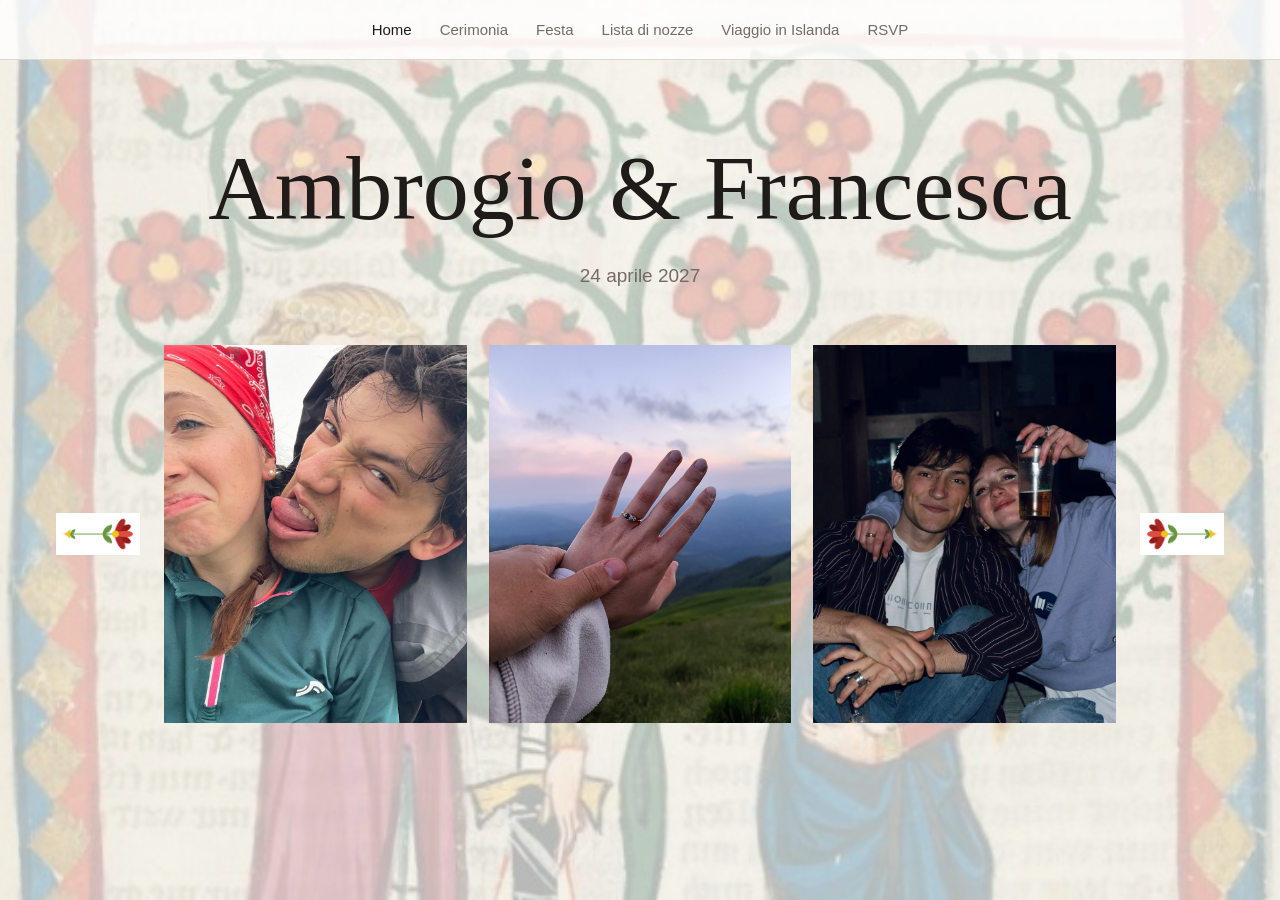
<file: index.html>
<!doctype html>
<html lang="it">
  <head>
    <meta charset="utf-8">
    <meta name="viewport" content="width=device-width, initial-scale=1">
    <title>Ambrogio & Francesca</title>
    <link rel="stylesheet" href="styles.css?v=20260922">
  </head>
  <body class="home-body">
    <header class="site-header">
      <nav class="main-nav" aria-label="Pagine principali">
        <a class="nav-link is-active" href="index.html" aria-current="page">Home</a>
        <a class="nav-link" href="cerimonia.html">Cerimonia</a>
        <a class="nav-link" href="festa.html">Festa</a>
        <a class="nav-link" href="lista-nozze.html">Lista di nozze</a>
        <a class="nav-link" href="viaggio-islanda.html">Viaggio in Islanda</a>
        <a class="nav-link" href="rsvp.html">RSVP</a>
      </nav>
    </header>

    <main class="home-page">
      <h1>Ambrogio & Francesca</h1>

      <p class="wedding-date">
        24 aprile 2027
      </p>

      <section class="photo-carousel" aria-label="Foto di Ambrogio e Francesca">
        <button class="carousel-button carousel-button-left" type="button" aria-label="Mostra foto precedenti">
          <img class="carousel-arrow-image carousel-arrow-image-left" src="assets/carousel-arrow.jpg" alt="" aria-hidden="true">
        </button>

        <div class="carousel-viewport">
          <div class="carousel-track"></div>
        </div>

        <button class="carousel-button carousel-button-right" type="button" aria-label="Mostra foto successive">
          <img class="carousel-arrow-image" src="assets/carousel-arrow.jpg" alt="" aria-hidden="true">
        </button>
      </section>
    </main>

    <script src="script.js"></script>
  </body>
</html>
</file>
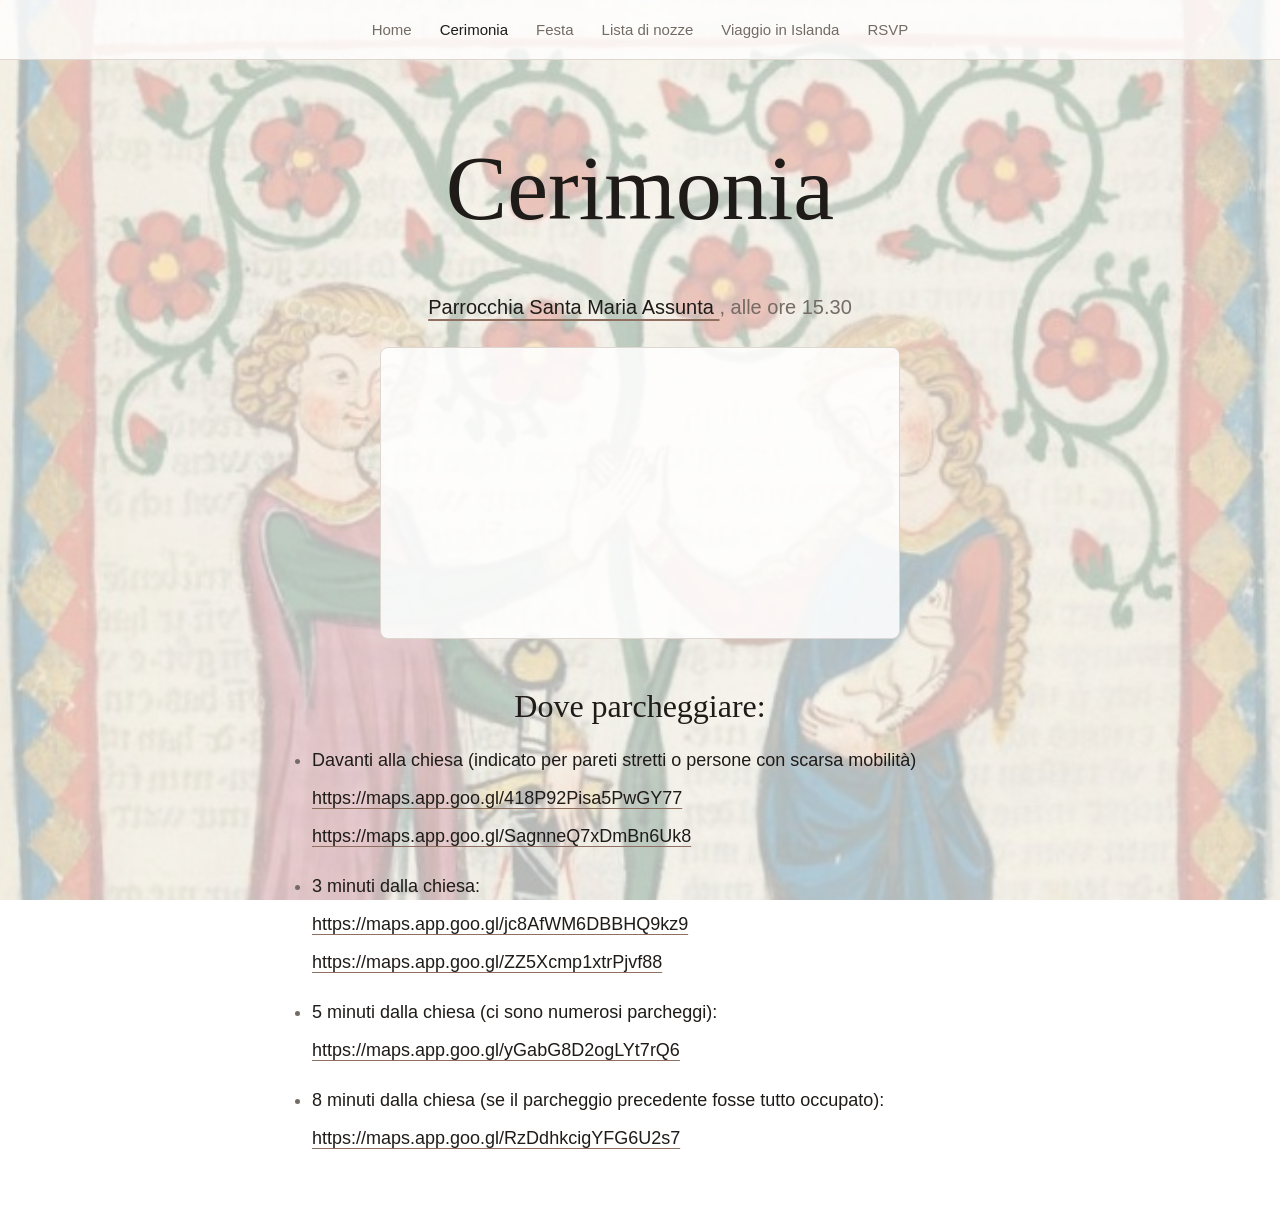
<file: cerimonia.html>
<!doctype html>
<html lang="it">
  <head>
    <meta charset="utf-8">
    <meta name="viewport" content="width=device-width, initial-scale=1">
    <title>Cerimonia - Ambrogio & Francesca</title>
    <link rel="stylesheet" href="styles.css?v=20260922">
  </head>
  <body>
    <header class="site-header">
      <nav class="main-nav" aria-label="Pagine principali">
        <a class="nav-link" href="index.html">Home</a>
        <a class="nav-link is-active" href="cerimonia.html" aria-current="page">Cerimonia</a>
        <a class="nav-link" href="festa.html">Festa</a>
        <a class="nav-link" href="lista-nozze.html">Lista di nozze</a>
        <a class="nav-link" href="viaggio-islanda.html">Viaggio in Islanda</a>
        <a class="nav-link" href="rsvp.html">RSVP</a>
      </nav>
    </header>

    <main class="simple-page ceremony-page">
      <h1>Cerimonia</h1>

      <p class="ceremony-text">
        <a href="https://maps.app.goo.gl/iym8KTLLwyyFUMgJA" target="_blank" rel="noopener">
          Parrocchia Santa Maria Assunta
        </a>
        , alle ore 15.30
      </p>

      <div class="ceremony-map">
        <iframe
          title="Mappa della chiesa"
          src="https://maps.google.com/maps?q=45.6189251,9.797953&z=17&output=embed"
          loading="lazy"
          referrerpolicy="no-referrer-when-downgrade"
        ></iframe>
        <a class="ceremony-map-link" href="https://maps.app.goo.gl/iym8KTLLwyyFUMgJA" target="_blank" rel="noopener" aria-label="Apri la posizione della chiesa su Google Maps"></a>
      </div>

      <section class="parking-section" aria-labelledby="parking-title">
        <h2 id="parking-title">Dove parcheggiare:</h2>

        <ul class="parking-list">
          <li>
            <span>Davanti alla chiesa (indicato per pareti stretti o persone con scarsa mobilit&agrave;)</span>
            <a href="https://maps.app.goo.gl/418P92Pisa5PwGY77" target="_blank" rel="noopener">https://maps.app.goo.gl/418P92Pisa5PwGY77</a>
            <a href="https://maps.app.goo.gl/SagnneQ7xDmBn6Uk8" target="_blank" rel="noopener">https://maps.app.goo.gl/SagnneQ7xDmBn6Uk8</a>
          </li>
          <li>
            <span>3 minuti dalla chiesa:</span>
            <a href="https://maps.app.goo.gl/jc8AfWM6DBBHQ9kz9" target="_blank" rel="noopener">https://maps.app.goo.gl/jc8AfWM6DBBHQ9kz9</a>
            <a href="https://maps.app.goo.gl/ZZ5Xcmp1xtrPjvf88" target="_blank" rel="noopener">https://maps.app.goo.gl/ZZ5Xcmp1xtrPjvf88</a>
          </li>
          <li>
            <span>5 minuti dalla chiesa (ci sono numerosi parcheggi):</span>
            <a href="https://maps.app.goo.gl/yGabG8D2ogLYt7rQ6" target="_blank" rel="noopener">https://maps.app.goo.gl/yGabG8D2ogLYt7rQ6</a>
          </li>
          <li>
            <span>8 minuti dalla chiesa (se il parcheggio precedente fosse tutto occupato):</span>
            <a href="https://maps.app.goo.gl/RzDdhkcigYFG6U2s7" target="_blank" rel="noopener">https://maps.app.goo.gl/RzDdhkcigYFG6U2s7</a>
          </li>
        </ul>
      </section>
    </main>
  </body>
</html>
</file>
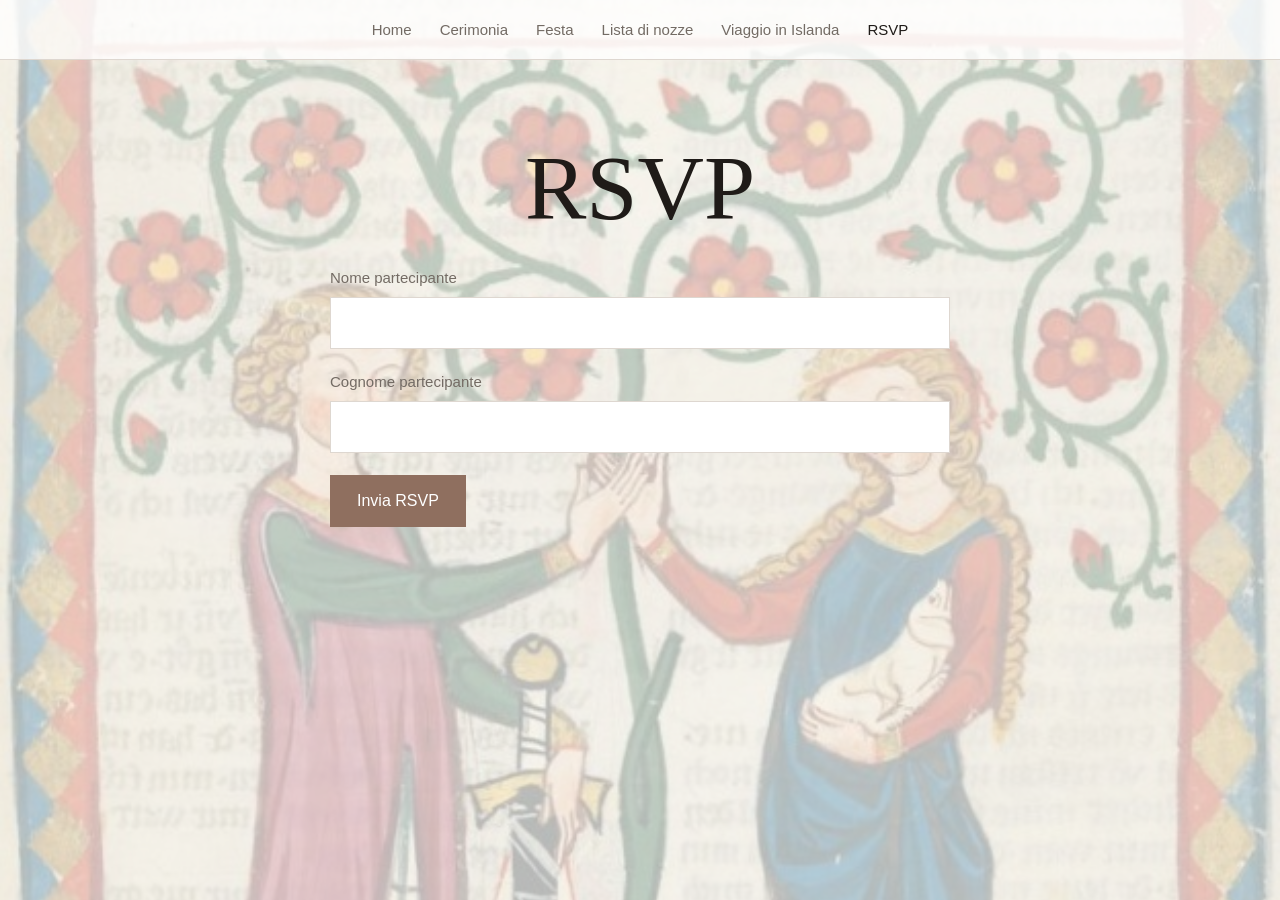
<file: rsvp.html>
<!doctype html>
<html lang="it">
  <head>
    <meta charset="utf-8">
    <meta name="viewport" content="width=device-width, initial-scale=1">
    <title>RSVP - Ambrogio & Francesca</title>
    <link rel="stylesheet" href="styles.css?v=20260922">
  </head>
  <body>
    <header class="site-header">
      <nav class="main-nav" aria-label="Pagine principali">
        <a class="nav-link" href="index.html">Home</a>
        <a class="nav-link" href="cerimonia.html">Cerimonia</a>
        <a class="nav-link" href="festa.html">Festa</a>
        <a class="nav-link" href="lista-nozze.html">Lista di nozze</a>
        <a class="nav-link" href="viaggio-islanda.html">Viaggio in Islanda</a>
        <a class="nav-link is-active" href="rsvp.html" aria-current="page">RSVP</a>
      </nav>
    </header>

    <main class="simple-page">
      <h1>RSVP</h1>

      <form class="rsvp-form" id="rsvp-form">
        <input class="form-honeypot" name="website" type="text" tabindex="-1" autocomplete="off">

        <div class="form-field">
          <label for="participant-name">Nome partecipante</label>
          <input id="participant-name" name="participantName" type="text" autocomplete="given-name" required>
        </div>

        <div class="form-field">
          <label for="participant-surname">Cognome partecipante</label>
          <input id="participant-surname" name="participantSurname" type="text" autocomplete="family-name" required>
        </div>

        <button class="form-submit" type="submit">Invia RSVP</button>

        <p class="form-message" id="rsvp-message" aria-live="polite"></p>
      </form>
    </main>

    <script src="script.js"></script>
  </body>
</html>
</file>
<file: styles.css>
:root {
  --color-page: #ffffff;
  --color-text: #1f1b18;
  --color-muted: #736b64;
  --color-line: #ded7d0;
  --color-accent: #8f6f5f;
  --font-title: Georgia, "Times New Roman", serif;
  --font-body: Arial, Helvetica, sans-serif;
}

* {
  box-sizing: border-box;
}

body {
  margin: 0;
  min-height: 100vh;
  position: relative;
  isolation: isolate;
  color: var(--color-text);
  background: var(--color-page);
  font-family: var(--font-body);
}

body::before {
  content: "";
  position: fixed;
  inset: 0;
  z-index: -1;
  background: url("site-background.jpeg") center / cover no-repeat;
  opacity: 0.32;
  pointer-events: none;
}

.site-header {
  width: 100%;
  border-bottom: 1px solid var(--color-line);
  background: rgba(255, 255, 255, 0.78);
}

.main-nav {
  display: flex;
  align-items: center;
  justify-content: center;
  gap: 28px;
  flex-wrap: wrap;
  max-width: 1180px;
  margin: 0 auto;
  padding: 22px 28px;
}

.nav-link {
  color: var(--color-muted);
  font-size: 15px;
  line-height: 1;
  text-decoration: none;
}

.nav-link:hover,
.nav-link:focus-visible,
.nav-link.is-active {
  color: var(--color-text);
}

.nav-link:focus-visible {
  outline: 2px solid var(--color-accent);
  outline-offset: 5px;
}

.home-page {
  width: min(1180px, calc(100% - 48px));
  margin: 0 auto;
  padding: 80px 0;
}

h1 {
  margin: 0 0 54px;
  font-family: var(--font-title);
  font-size: 5.75rem;
  font-weight: 400;
  line-height: 1.05;
  text-align: center;
}

.wedding-date {
  margin: -30px 0 54px;
  color: var(--color-muted);
  font-size: 19px;
  line-height: 1.6;
  text-align: center;
}

.wedding-date a {
  color: var(--color-text);
  text-decoration-color: var(--color-accent);
  text-underline-offset: 4px;
}

.photo-carousel {
  position: relative;
  display: grid;
  grid-template-columns: 96px minmax(0, 1fr) 96px;
  align-items: center;
  gap: 18px;
}

.carousel-viewport {
  overflow: hidden;
}

.carousel-track {
  display: grid;
  grid-template-columns: repeat(3, minmax(0, 1fr));
  gap: 22px;
}

.photo-card {
  aspect-ratio: 4 / 5;
  margin: 0;
  overflow: hidden;
  background: #f3f0ec;
}

.photo-card img {
  display: block;
  width: 100%;
  height: 100%;
  object-fit: cover;
}

.carousel-button {
  display: inline-flex;
  align-items: center;
  justify-content: center;
  width: 96px;
  height: 48px;
  border: 0;
  color: var(--color-text);
  background: transparent;
  cursor: pointer;
}

.carousel-arrow-image {
  display: block;
  width: 92px;
  height: 42px;
  object-fit: contain;
}

.carousel-arrow-image-left {
  transform: scaleX(-1);
}

.carousel-button:hover,
.carousel-button:focus-visible {
  transform: translateY(-1px);
}

.carousel-button:focus-visible {
  outline: 2px solid var(--color-accent);
  outline-offset: 4px;
}

.simple-page {
  width: min(980px, calc(100% - 48px));
  margin: 0 auto;
  padding: 80px 0;
}

.ceremony-page {
  text-align: center;
}

.ceremony-text {
  margin: 0 0 24px;
  color: var(--color-muted);
  font-size: 20px;
  line-height: 1.6;
}

.ceremony-text a {
  color: var(--color-text);
  text-decoration-color: var(--color-accent);
  text-underline-offset: 5px;
}

.ceremony-text a:hover,
.ceremony-text a:focus-visible {
  color: var(--color-accent);
}

.ceremony-map {
  position: relative;
  width: min(520px, 100%);
  aspect-ratio: 16 / 9;
  margin: 0 auto;
  overflow: hidden;
  border: 1px solid var(--color-line);
  border-radius: 8px;
  background: rgba(255, 255, 255, 0.86);
}

.ceremony-map iframe {
  display: block;
  width: 100%;
  height: 100%;
  border: 0;
  pointer-events: none;
}

.ceremony-map-link {
  position: absolute;
  inset: 0;
  display: block;
}

.ceremony-map:hover,
.ceremony-map:focus-within {
  border-color: var(--color-accent);
}

.ceremony-map-link:focus-visible {
  outline: 2px solid var(--color-accent);
  outline-offset: -6px;
}

.parking-section {
  width: min(700px, 100%);
  margin: 48px auto 0;
  text-align: left;
}

.parking-section h2 {
  margin: 0 0 22px;
  font-family: var(--font-title);
  font-size: 2rem;
  font-weight: 400;
  line-height: 1.2;
  text-align: center;
}

.parking-list {
  display: grid;
  gap: 22px;
  margin: 0;
  padding-left: 22px;
  color: var(--color-muted);
  font-size: 18px;
  line-height: 1.55;
}

.parking-list li span {
  display: block;
  color: var(--color-text);
}

.parking-list a {
  display: inline-flex;
  margin: 10px 10px 0 0;
  color: var(--color-text);
  text-decoration-color: var(--color-accent);
  text-underline-offset: 4px;
}

.parking-list a:hover,
.parking-list a:focus-visible {
  color: var(--color-accent);
}

.parking-list a:focus-visible {
  outline: 2px solid var(--color-accent);
  outline-offset: 4px;
}

.iban-text {
  max-width: 620px;
  margin: -28px auto 46px;
  color: var(--color-muted);
  font-size: 20px;
  line-height: 1.7;
  text-align: center;
}

.iban-text strong {
  display: block;
  margin-top: 10px;
  color: var(--color-text);
  font-family: "Courier New", Courier, monospace;
  font-size: 22px;
  font-weight: 600;
  word-break: break-word;
}

.iban-text span {
  display: block;
  margin-top: 10px;
}

.iceland-photos {
  display: grid;
  grid-template-columns: repeat(2, minmax(0, 1fr));
  gap: 22px;
}

.iceland-photos img {
  display: block;
  width: 100%;
  aspect-ratio: 4 / 3;
  object-fit: cover;
}

.rsvp-form {
  width: min(620px, 100%);
  margin: -24px auto 0;
}

.form-honeypot {
  position: absolute;
  left: -9999px;
  width: 1px;
  height: 1px;
  opacity: 0;
}

.form-field {
  margin-bottom: 22px;
}

.form-field label {
  display: block;
  margin-bottom: 9px;
  color: var(--color-muted);
  font-size: 15px;
  line-height: 1.4;
}

.form-field input {
  display: block;
  width: 100%;
  min-height: 52px;
  border: 1px solid var(--color-line);
  padding: 0 16px;
  color: var(--color-text);
  background: #ffffff;
  font: inherit;
}

.form-field input:focus {
  border-color: var(--color-accent);
  outline: 2px solid rgba(143, 111, 95, 0.24);
  outline-offset: 2px;
}

.form-submit {
  display: inline-flex;
  align-items: center;
  justify-content: center;
  min-height: 52px;
  padding: 0 26px;
  border: 1px solid var(--color-accent);
  color: #ffffff;
  background: var(--color-accent);
  font: inherit;
  cursor: pointer;
}

.form-submit:hover,
.form-submit:focus-visible {
  background: var(--color-text);
  border-color: var(--color-text);
}

.form-submit:disabled {
  opacity: 0.62;
  cursor: wait;
}

.form-submit:focus-visible {
  outline: 2px solid var(--color-accent);
  outline-offset: 4px;
}

.form-message {
  min-height: 28px;
  margin: 18px 0 0;
  color: var(--color-muted);
  font-size: 16px;
  line-height: 1.6;
}

@media (max-width: 860px) {
  .main-nav {
    gap: 18px;
    padding: 18px 18px;
  }

  .home-page {
    width: min(100% - 32px, 720px);
    padding: 56px 0;
  }

  h1 {
    font-size: 4rem;
    margin-bottom: 38px;
  }

  .wedding-date,
  .iban-text {
    margin-top: -18px;
  }

  .simple-page {
    width: min(100% - 32px, 720px);
    padding: 56px 0;
  }

  .photo-carousel {
    grid-template-columns: 76px minmax(0, 1fr) 76px;
    gap: 12px;
  }

  .carousel-track {
    gap: 12px;
  }

  .carousel-button {
    width: 76px;
    height: 40px;
  }

  .carousel-arrow-image {
    width: 74px;
    height: 34px;
  }
}

@media (max-width: 520px) {
  .home-page {
    width: min(100% - 24px, 420px);
    padding-top: 44px;
  }

  .simple-page {
    width: min(100% - 24px, 420px);
  }

  .main-nav {
    gap: 14px;
    padding: 16px 12px;
  }

  .nav-link {
    font-size: 14px;
  }

  h1 {
    font-size: 2.85rem;
  }

  .wedding-date {
    font-size: 17px;
  }

  .iceland-photos {
    grid-template-columns: 1fr;
    gap: 16px;
  }

  .photo-carousel {
    grid-template-columns: 1fr 1fr;
  }

  .carousel-viewport {
    grid-column: 1 / -1;
    grid-row: 1;
  }

  .carousel-track {
    gap: 10px;
  }

  .carousel-button-left {
    grid-column: 1;
    grid-row: 2;
    justify-self: end;
  }

  .carousel-button-right {
    grid-column: 2;
    grid-row: 2;
    justify-self: start;
  }

  .photo-card {
    aspect-ratio: 3 / 4;
  }
}

@media (max-width: 360px) {
  h1 {
    font-size: 2.35rem;
  }
}
</file>
